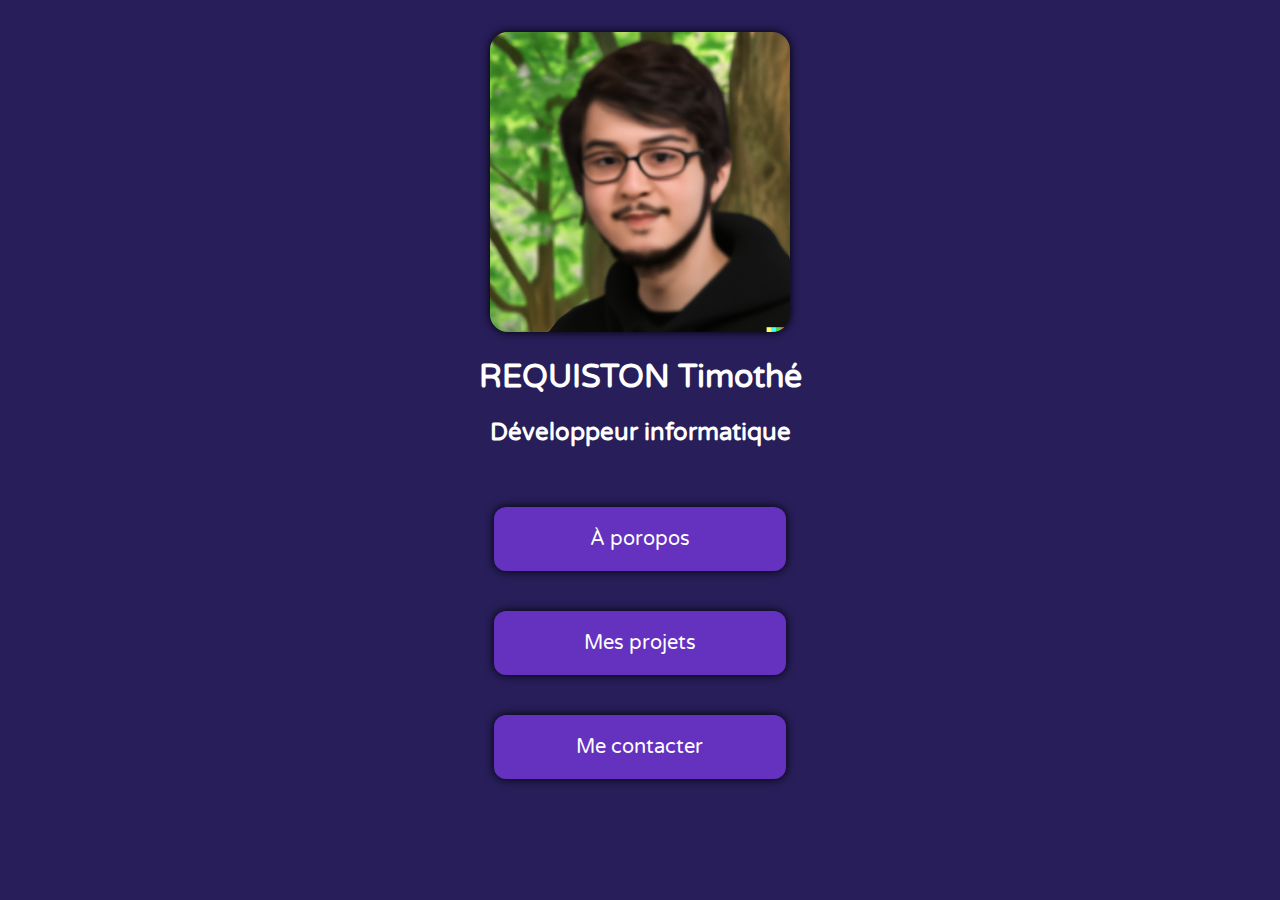
<file: index.html>
<!DOCTYPE html>
<html lang="fr">
<head>
    <meta charset="UTF-8">
    <meta http-equiv="X-UA-Compatible" content="IE=edge">
    <meta name="viewport" content="width=device-width, initial-scale=1.0">
    <link rel="stylesheet" href="assets/css/style.css" />
    <link rel="icon" type="image/png" href="assets/img/favicon.png" />
    <title>Portfolio</title>
</head>
<body>
    <center>
        <img src="assets/img/tim.png" alt="Photo" class="img" width="300"/>
        <h1>REQUISTON Timothé</h1>
        <h2>Développeur informatique</h2><br><br>
        <a href="about" class="button">À poropos</a><br><br>
        <a href="projects" class="button">Mes projets</a><br><br>
        <a href="contact" class="button">Me contacter</a>
    </center>
</body>
</html>
</file>
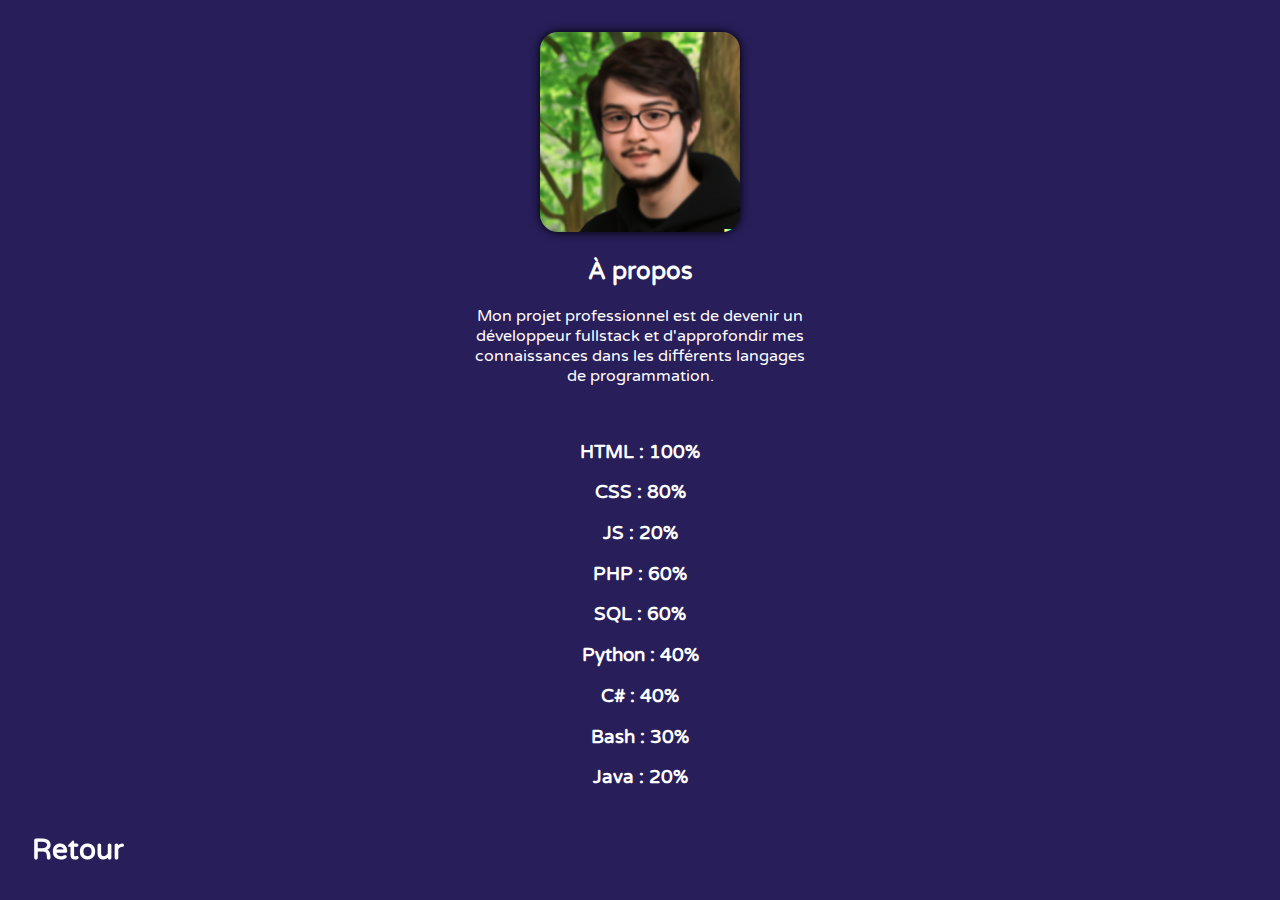
<file: about/index.html>
<!DOCTYPE html>
<html lang="fr">
<head>
    <meta charset="UTF-8">
    <meta http-equiv="X-UA-Compatible" content="IE=edge">
    <meta name="viewport" content="width=device-width, initial-scale=1.0">
    <link rel="stylesheet" href="../assets/css/style.css" />
    <link rel="icon" type="image/png" href="../assets/img/favicon.png" />
    <title>Portfolio</title>
</head>
<body>
    <center>
        <img src="../assets/img/tim.png" alt="Photo" class="img" width="200"/>
        <h2>À propos</h2>
        <p>Mon projet professionnel est de devenir un<br>développeur fullstack et d'approfondir mes<br>connaissances dans les différents langages<br>de programmation.</p><br>
        <h3>HTML : 100%</h3>
        <h3>CSS : 80%</h3>
        <h3>JS : 20%</h3>
        <h3>PHP : 60%</h3>
        <h3>SQL : 60%</h3>
        <h3>Python : 40%</h3>
        <h3>C# : 40%</h3>
        <h3>Bash : 30%</h3>
        <h3>Java : 20%</h3>
    </center>
</body>
<footer>
    <p class="footer"><a href="../" class="back">Retour</a></p>
</footer>
</html>
</file>
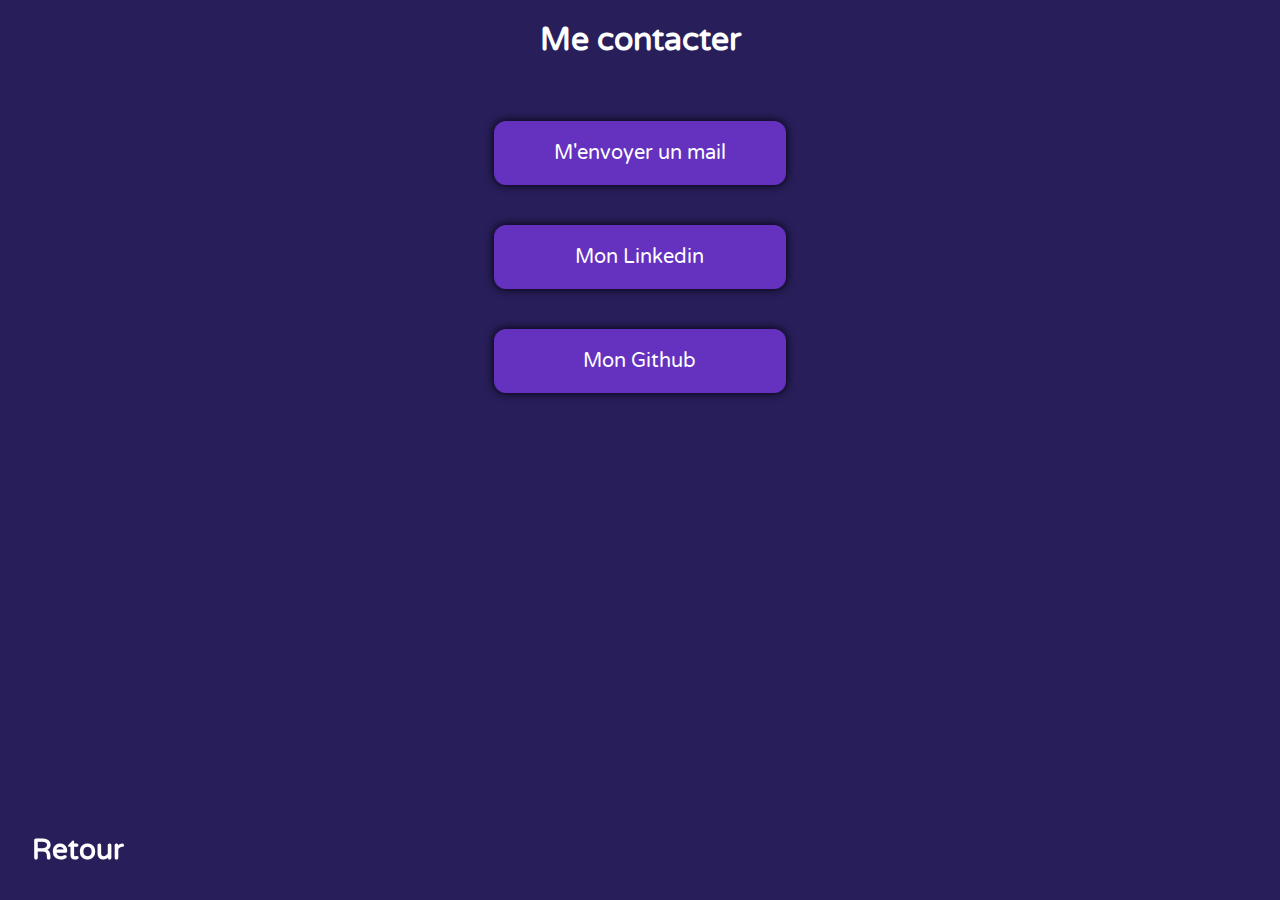
<file: contact/index.html>
<!DOCTYPE html>
<html lang="fr">
<head>
    <meta charset="UTF-8">
    <meta http-equiv="X-UA-Compatible" content="IE=edge">
    <meta name="viewport" content="width=device-width, initial-scale=1.0">
    <link rel="stylesheet" href="../assets/css/style.css" />
    <link rel="icon" type="image/png" href="../assets/img/favicon.png" />
    <title>Portfolio</title>
</head>
<body>
    <center>
        <h1>Me contacter</h1><br><br>
        <a href="mailto:tim-req.pro@outlook.fr" class="button">M'envoyer un mail</a><br><br>
        <a href="https://www.linkedin.com/in/timreq" target="_blank" class="button">Mon Linkedin</a><br><br>
        <a href="https://github.com/Str4ky" target="_blank" class="button">Mon Github</a>
    </center>
</body>
<footer>
    <p class="footer"><a href="../" class="back">Retour</a></p>
</footer>
</html>
</file>
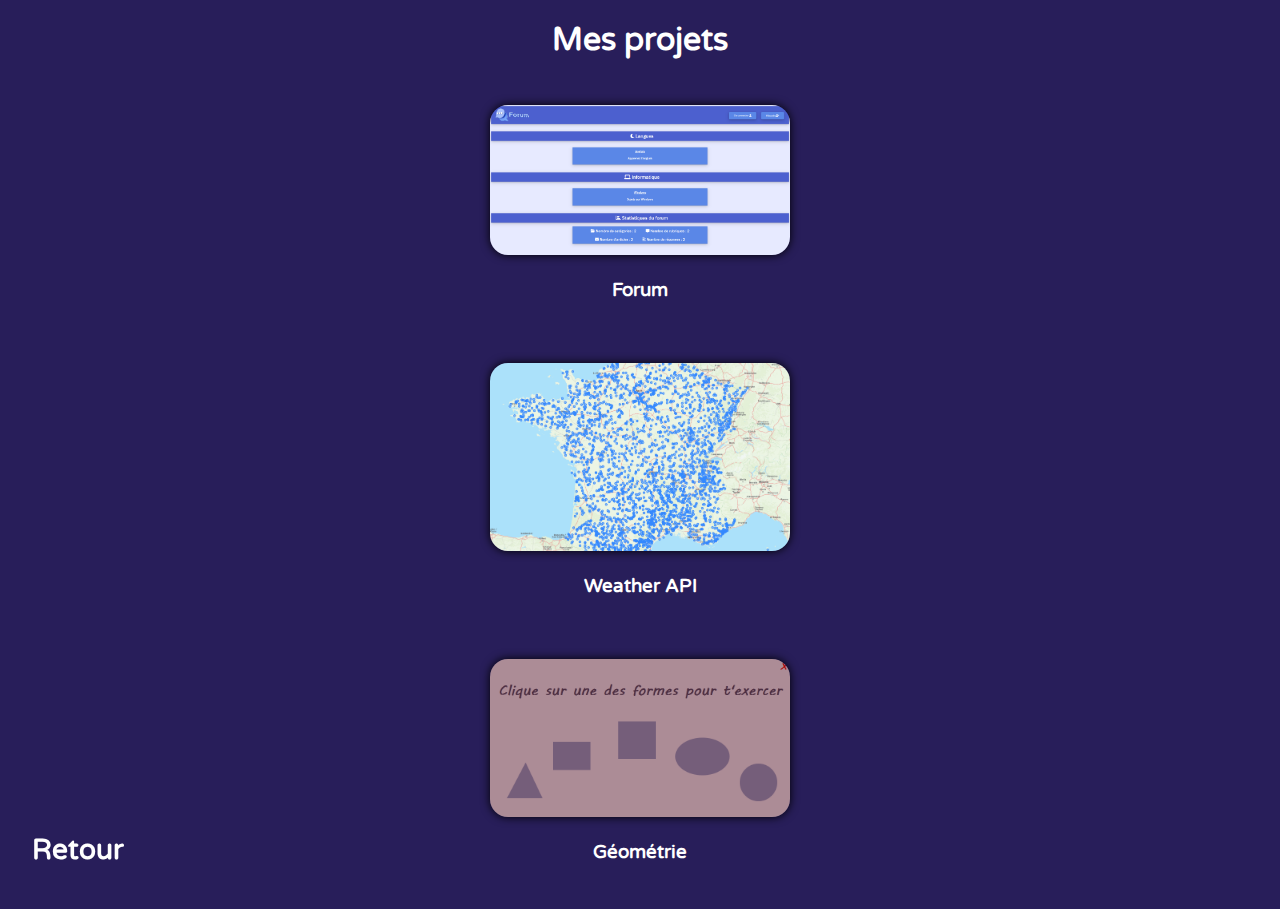
<file: projects/index.html>
<!DOCTYPE html>
<html lang="fr">
<head>
    <meta charset="UTF-8">
    <meta http-equiv="X-UA-Compatible" content="IE=edge">
    <meta name="viewport" content="width=device-width, initial-scale=1.0">
    <link rel="stylesheet" href="../assets/css/style.css" />
    <link rel="icon" type="image/png" href="../assets/img/favicon.png" />
    <title>Portfolio</title>
</head>
<body>
    <center>
        <h1>Mes projets</h1>
        <a href="forum"><img src="../assets/img/forum.png" width="300" class="img" /></a><br><h3>Forum</h3><br>
        <a href="weather"><img src="../assets/img/weather.png" width="300" class="img" /></a><br><h3>Weather API</h3><br>
        <a href="geometrie"><img src="../assets/img/geometrie.png" width="300" class="img" /></a><br><h3>Géométrie</h3><br>
    </center>
</body>
<footer>
    <p class="footer"><a href="../" class="back">Retour</a></p>
</footer>
</html>
</file>
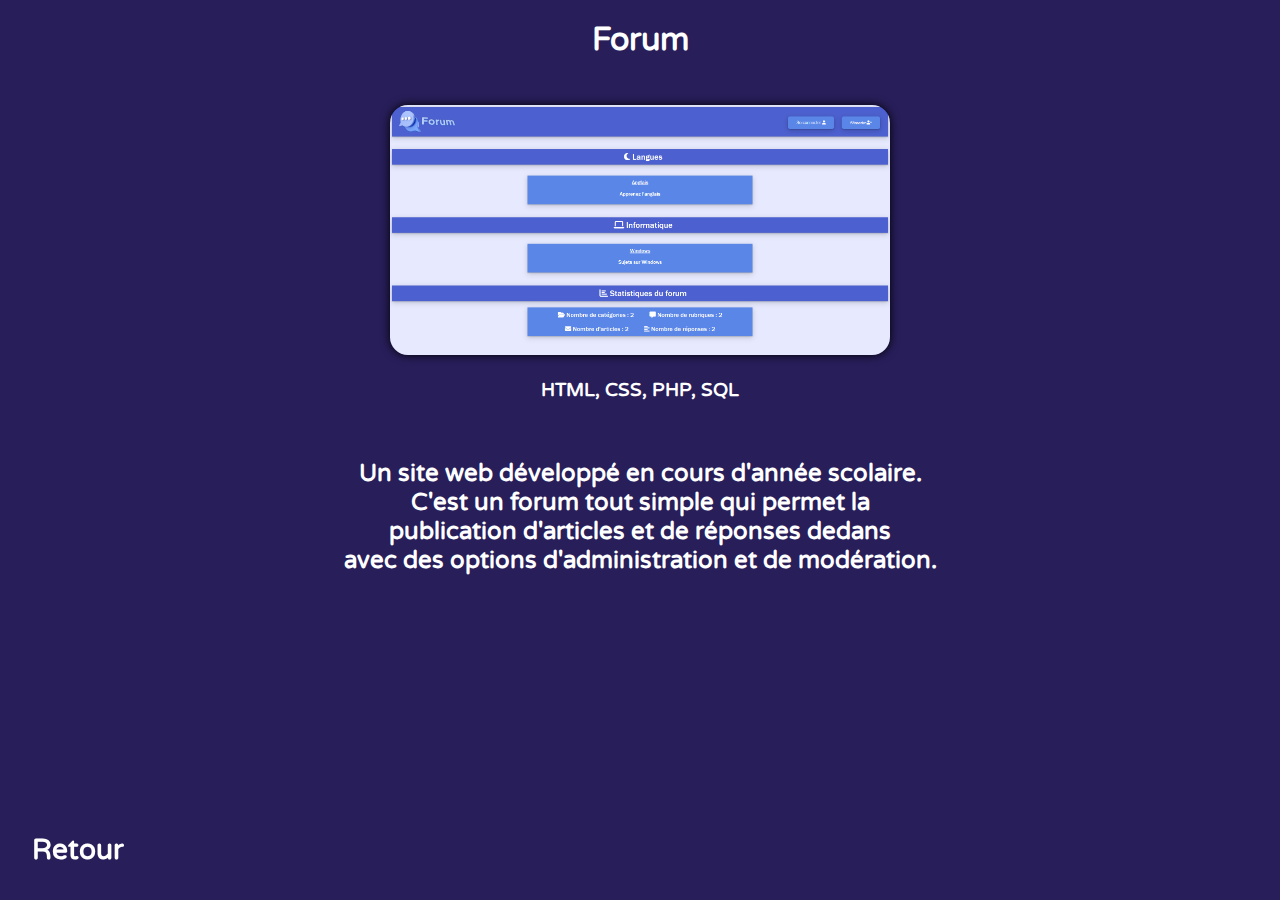
<file: projects/forum/index.html>
<!DOCTYPE html>
<html lang="fr">
<head>
    <meta charset="UTF-8">
    <meta http-equiv="X-UA-Compatible" content="IE=edge">
    <meta name="viewport" content="width=device-width, initial-scale=1.0">
    <link rel="stylesheet" href="../../assets/css/style.css" />
    <link rel="icon" type="image/png" href="../../assets/img/favicon.png" />
    <title>Portfolio</title>
</head>
<body>
    <center>
        <h1>Forum</h1>
        <img src="../../assets/img/forum.png" width="500" class="img" /><br>
        <h3>HTML, CSS, PHP, SQL</h3><br>
        <h2>Un site web développé en cours d'année scolaire.<br>
            C'est un forum tout simple qui permet la<br>
            publication d'articles et de réponses dedans<br>
            avec des options d'administration et de modération.</h2>
    </center>
</body>
<footer>
    <p class="footer"><a href="../" class="back">Retour</a></p>
</footer>
</html>
</file>
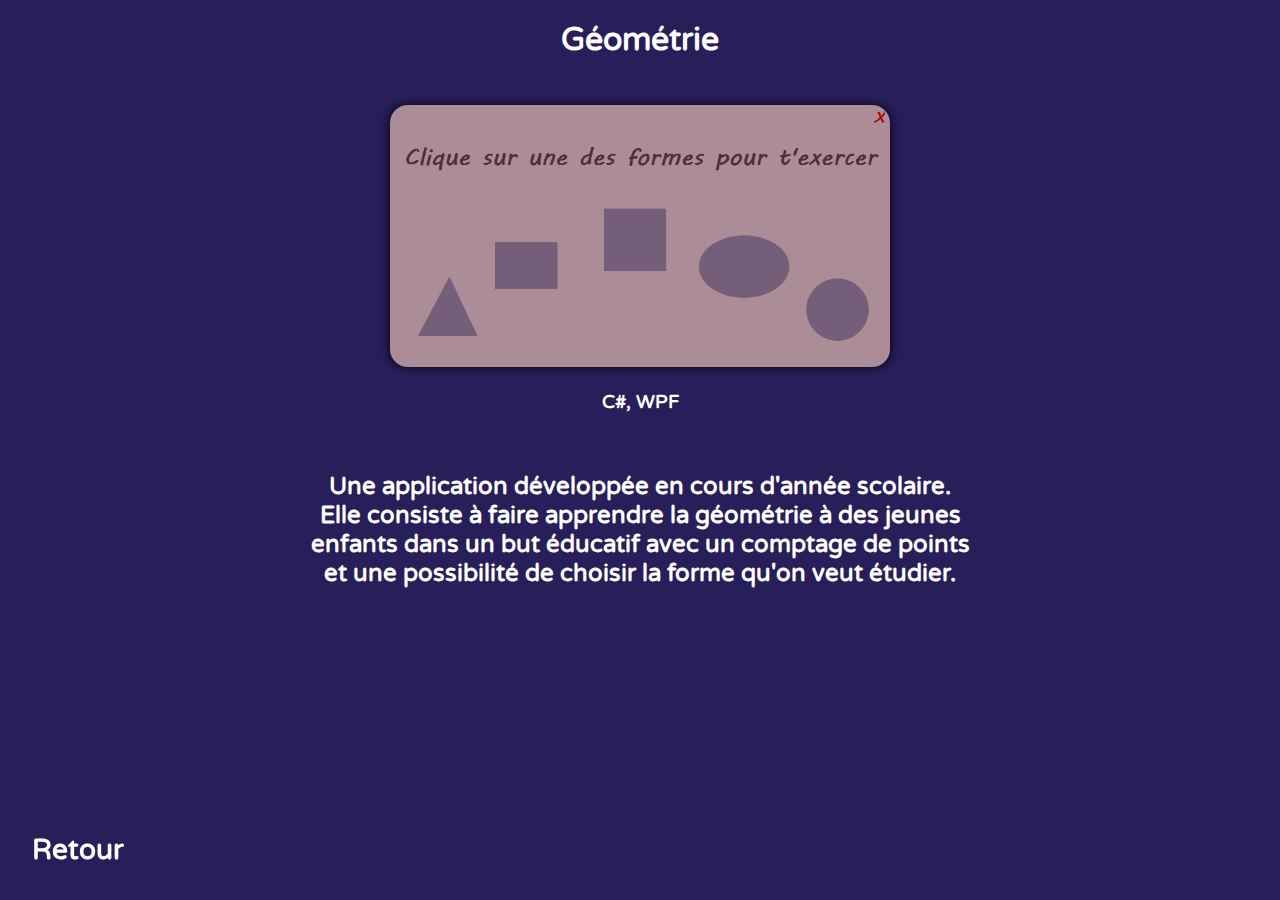
<file: projects/geometrie/index.html>
<!DOCTYPE html>
<html lang="fr">
<head>
    <meta charset="UTF-8">
    <meta http-equiv="X-UA-Compatible" content="IE=edge">
    <meta name="viewport" content="width=device-width, initial-scale=1.0">
    <link rel="stylesheet" href="../../assets/css/style.css" />
    <link rel="icon" type="image/png" href="../../assets/img/favicon.png" />
    <title>Portfolio</title>
</head>
<body>
    <center>
        <h1>Géométrie</h1>
        <img src="../../assets/img/geometrie.png" width="500" class="img" /><br>
        <h3>C#, WPF</h3><br>
        <h2>Une application développée en cours d'année scolaire.<br>
            Elle consiste à faire apprendre la géométrie à des jeunes<br>
            enfants dans un but éducatif avec un comptage de points<br>
            et une possibilité de choisir la forme qu'on veut étudier.</h2>
    </center>
</body>
<footer>
    <p class="footer"><a href="../" class="back">Retour</a></p>
</footer>
</html>
</file>
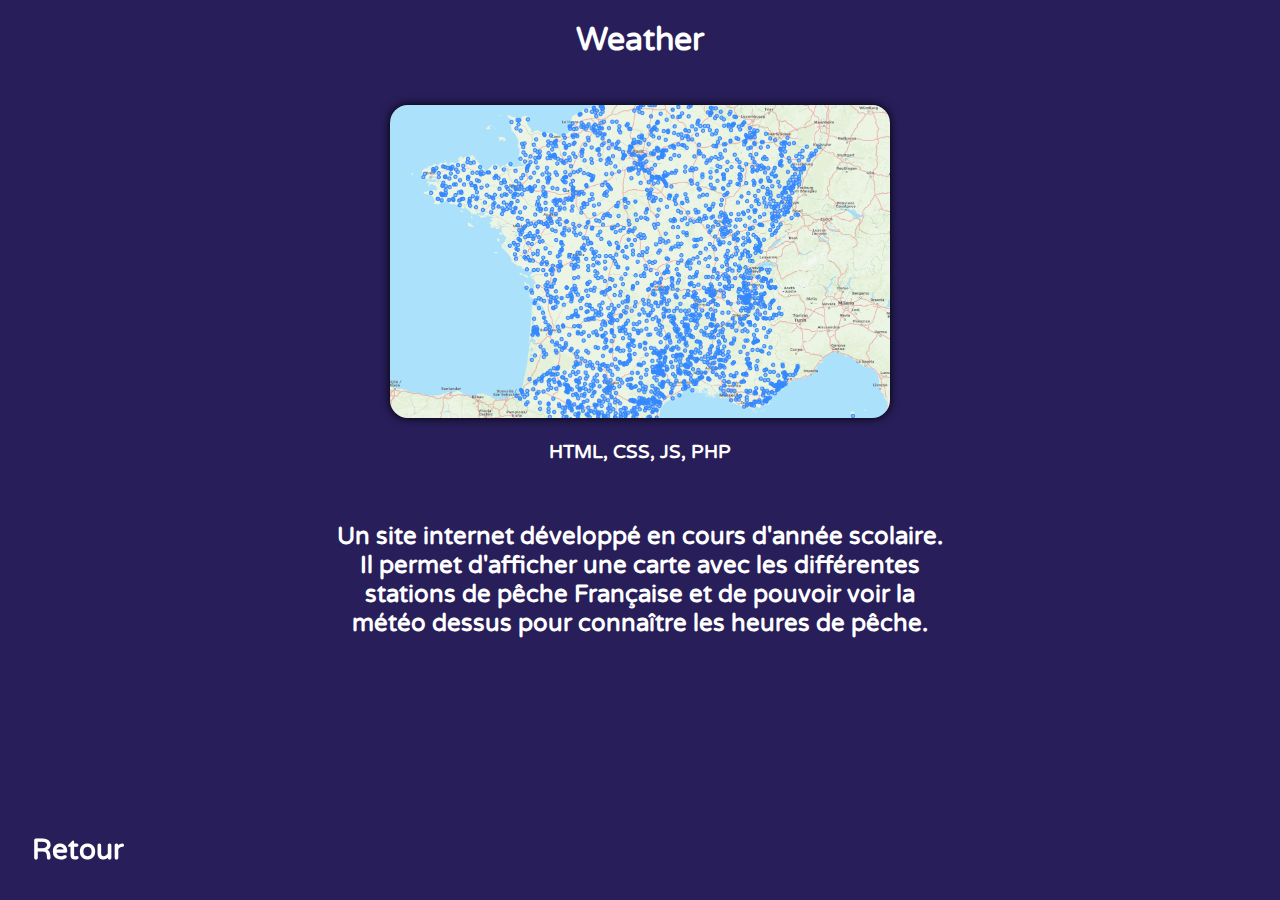
<file: projects/weather/index.html>
<!DOCTYPE html>
<html lang="fr">
<head>
    <meta charset="UTF-8">
    <meta http-equiv="X-UA-Compatible" content="IE=edge">
    <meta name="viewport" content="width=device-width, initial-scale=1.0">
    <link rel="stylesheet" href="../../assets/css/style.css" />
    <link rel="icon" type="image/png" href="../../assets/img/favicon.png" />
    <title>Portfolio</title>
</head>
<body>
    <center>
        <h1>Weather</h1>
        <img src="../../assets/img/weather.png" width="500" class="img" /><br>
        <h3>HTML, CSS, JS, PHP</h3><br>
        <h2>Un site internet développé en cours d'année scolaire.<br>
            Il permet d'afficher une carte avec les différentes<br>
            stations de pêche Française et de pouvoir voir la<br>
            météo dessus pour connaître les heures de pêche.</h2>
    </center>
</body>
<footer>
    <p class="footer"><a href="../" class="back">Retour</a></p>
</footer>
</html>
</file>
<file: assets/css/style.css>
@font-face {
    font-family: "Varela";
    src: url("../font/varela.ttf");
}

* {
    font-family: "Varela";
}

html, body {
    background-color: #281E5A;
    color: white;
}

.img {
    margin-top: 24px;
    border-radius: 18px;
    box-shadow: 0px 0px 10px black;
}

.button {
    background-color: #6432BE;
    color: white;
    padding: 20px;
    text-decoration: none;
    display: block;
    width: 20%;
    text-align: center;
    border-radius: 12px;
    box-shadow: 0px 0px 10px black;
    transition: 0.2s;
    font-size: 20px;
}

.button:hover {
    background-color: #6e3bcc;
}

.footer {
    position: fixed;
    bottom: 5px;
    font-weight: bold;
    font-size: 28px;
    padding-left: 24px;
}

.back {
    color: white;
    text-decoration: none;
}
</file>
